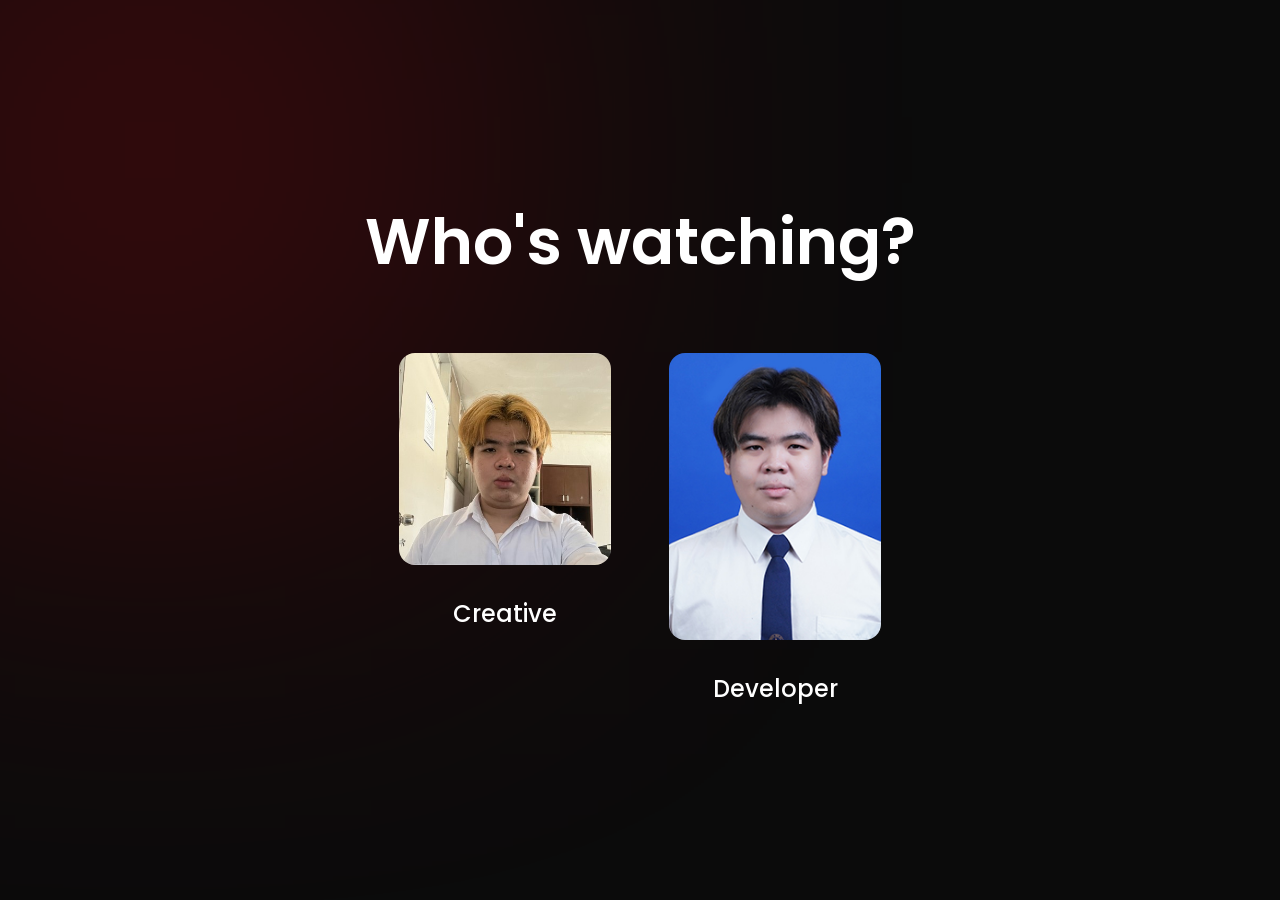
<file: index.html>
<!DOCTYPE html>
<html lang="en">

<head>
    <meta charset="UTF-8" />
    <meta name="viewport" content="width=device-width, initial-scale=1.0" />
    <title>WACHIRAWIT Portfolio</title>
    <link rel="stylesheet" href="style.css" />
    <link rel="preconnect" href="https://fonts.googleapis.com">
    <link href="https://fonts.googleapis.com/css2?family=Poppins:wght@300;400;500;600;700&display=swap"
        rel="stylesheet">
</head>

<body>
    <div class="background-glow"></div>
    <section class="profile-select">
        <h1>Who's watching?</h1>
        <div class="profiles"> <a class="profile-card creative" href="creative.html"> <img
                    src="img/KondeeC.jpg" alt=""> <span>Creative</span> </a> <a
                class="profile-card developer" href="developer.html"> <img src="img/KondeeD.png" alt="">
                <span>Developer</span> </a> </div>
    </section>
</body>

</html>
</file>
<file: style.css>
* {
    margin: 0;
    padding: 0;
    box-sizing: border-box;
}

body {
    font-family: 'Poppins', sans-serif;
    background: #0b0b0b;
    color: white;
    overflow: hidden;
    height: 100vh;
}

.background-glow {
    position: absolute;
    width: 700px;
    height: 700px;
    background: #e50914;
    filter: blur(180px);
    opacity: 0.2;
    top: -200px;
    left: -200px;
}

.profile-select {
    height: 100vh;
    display: flex;
    flex-direction: column;
    justify-content: center;
    align-items: center;
    position: relative;
    z-index: 2;
}

.profile-select h1 {
    font-size: 4rem;
    margin-bottom: 60px;
    font-weight: 600;
}

.profiles {
    display: flex;
    gap: 50px;
    flex-wrap: wrap;
    justify-content: center;
}

.profile-card {
    text-decoration: none;
    color: white;
    width: 220px;
    transition: 0.35s;
}

.profile-card img {
    width: 100%;
    border-radius: 20px;
    border: 4px solid transparent;
    transition: 0.35s;
}

.profile-card span {
    display: block;
    text-align: center;
    margin-top: 20px;
    font-size: 1.5rem;
    font-weight: 500;
}

.profile-card:hover {
    transform: scale(1.08);
}

.creative:hover img {
    border-color: #e50914;
    box-shadow: 0 0 35px #e50914;
}

.developer:hover img {
    border-color: #3b82f6;
    box-shadow: 0 0 35px #3b82f6;
}

@media(max-width:768px) {
    .profile-select h1 {
        font-size: 2.5rem;
        text-align: center;
    }

    .profiles {
        gap: 25px;
    }

    .profile-card {
        width: 160px;
    }
}
</file>
